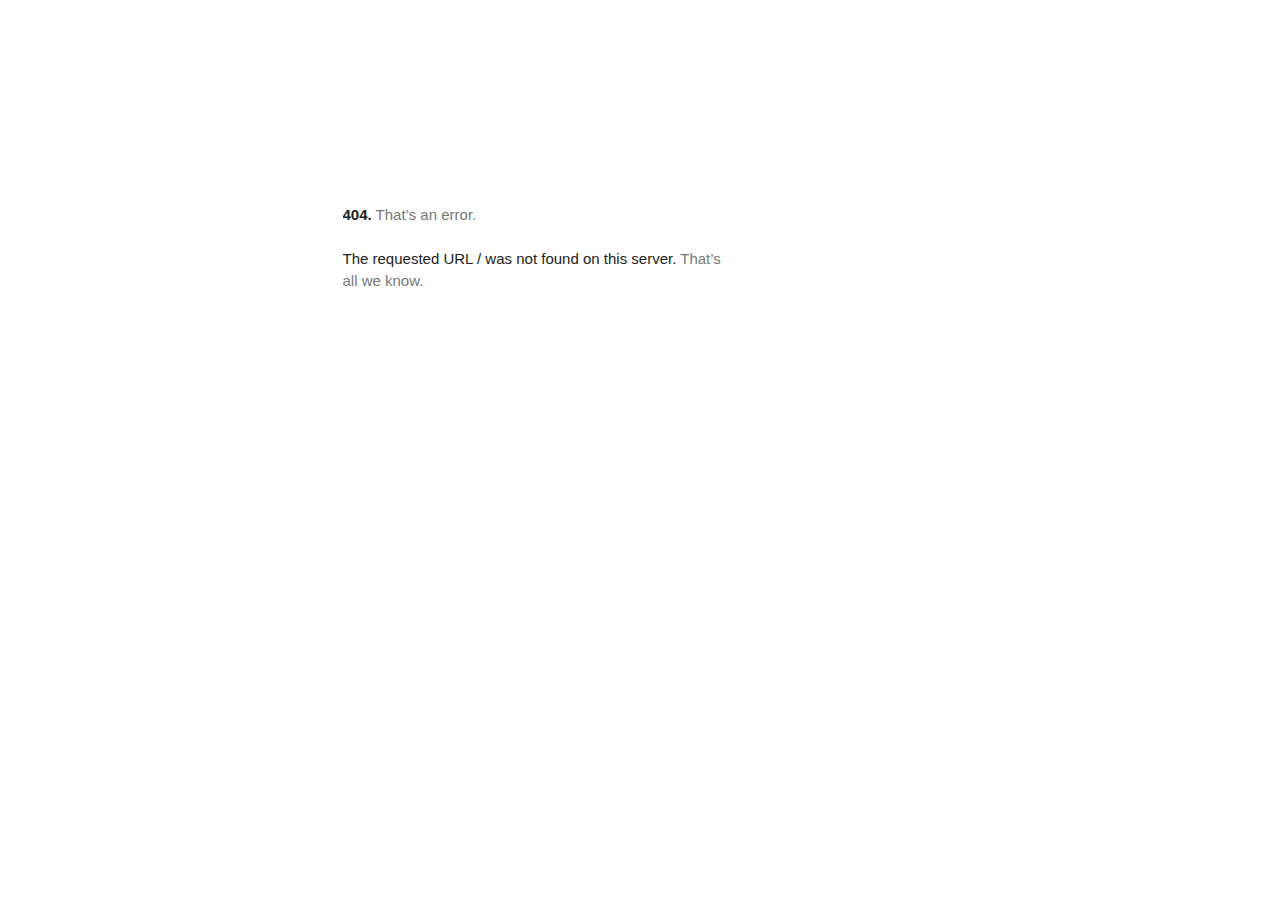
<file: fonts.gstatic.com/index.html>
<!DOCTYPE html>
<html lang=en>
  <meta charset=utf-8>
  <meta name=viewport content="initial-scale=1, minimum-scale=1, width=device-width">
  <title>Error 404 (Not Found)!!1</title>
  <style>
    *{margin:0;padding:0}html,code{font:15px/22px arial,sans-serif}html{background:#fff;color:#222;padding:15px}body{margin:7% auto 0;max-width:390px;min-height:180px;padding:30px 0 15px}* > body{background:url(//www.google.com/images/errors/robot.png) 100% 5px no-repeat;padding-right:205px}p{margin:11px 0 22px;overflow:hidden}ins{color:#777;text-decoration:none}a img{border:0}@media screen and (max-width:772px){body{background:none;margin-top:0;max-width:none;padding-right:0}}#logo{background:url(//www.google.com/images/branding/googlelogo/1x/googlelogo_color_150x54dp.png) no-repeat;margin-left:-5px}@media only screen and (min-resolution:192dpi){#logo{background:url(//www.google.com/images/branding/googlelogo/2x/googlelogo_color_150x54dp.png) no-repeat 0% 0%/100% 100%;-moz-border-image:url(//www.google.com/images/branding/googlelogo/2x/googlelogo_color_150x54dp.png) 0}}@media only screen and (-webkit-min-device-pixel-ratio:2){#logo{background:url(//www.google.com/images/branding/googlelogo/2x/googlelogo_color_150x54dp.png) no-repeat;-webkit-background-size:100% 100%}}#logo{display:inline-block;height:54px;width:150px}
  </style>
  <a href=//www.google.com/><span id=logo aria-label=Google></span></a>
  <p><b>404.</b> <ins>That’s an error.</ins>
  <p>The requested URL <code>/</code> was not found on this server.  <ins>That’s all we know.</ins>
</file>
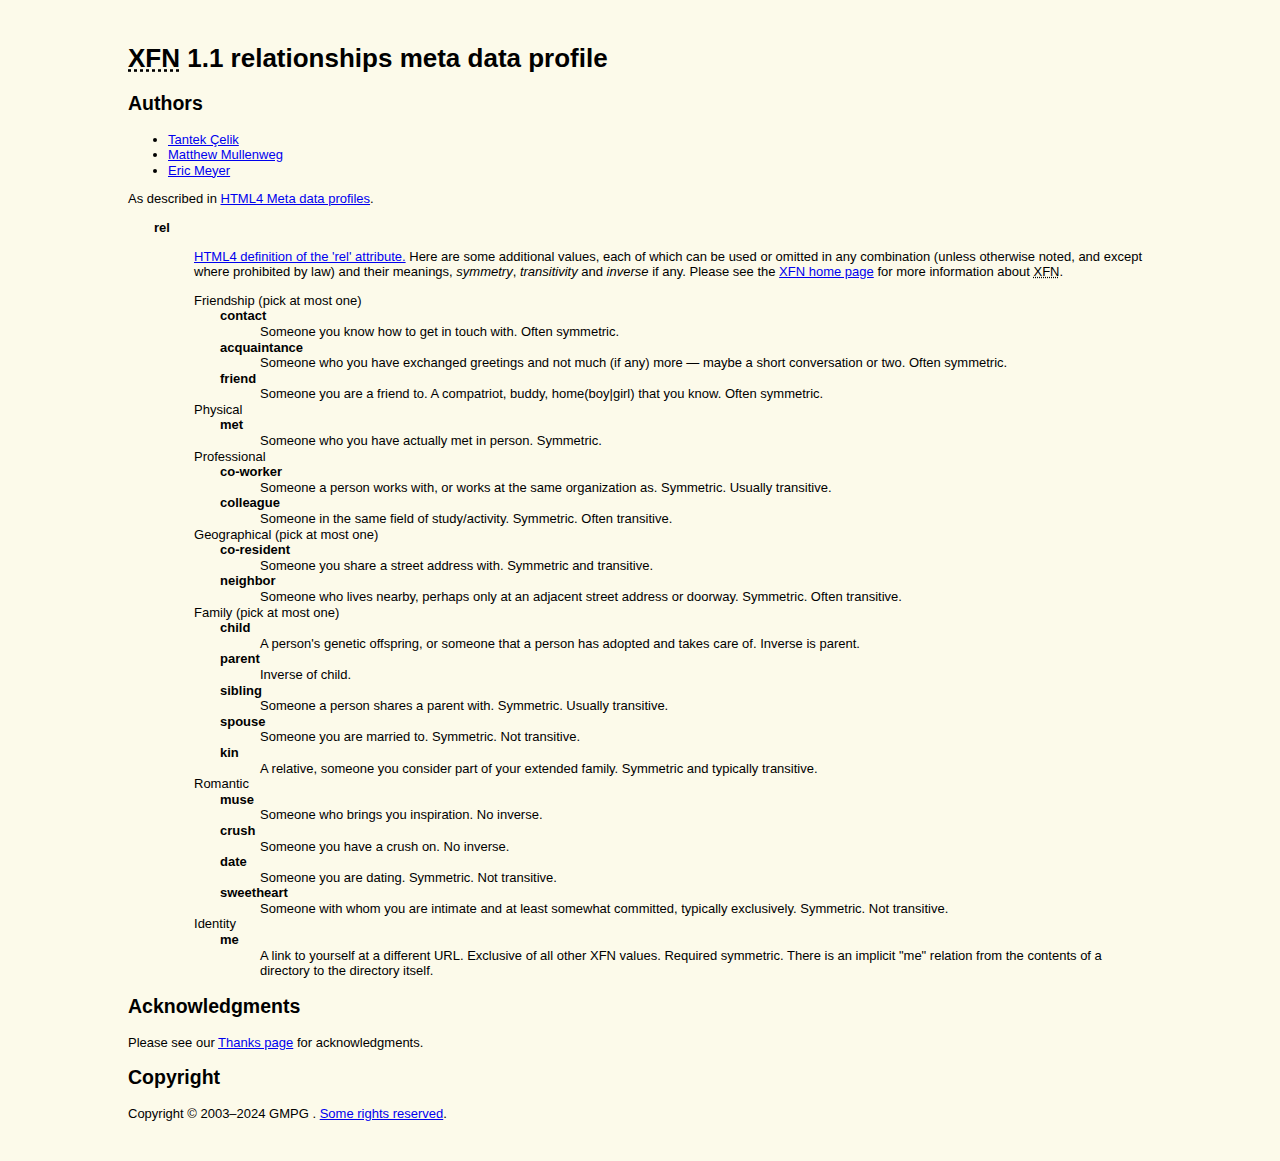
<file: gmpg.org/xfn/11.html>
<!DOCTYPE html PUBLIC "-//W3C//DTD XHTML 1.0 Strict//EN" "http://www.w3.org/TR/xhtml1/DTD/xhtml1-strict.dtd">

<html xmlns="http://www.w3.org/1999/xhtml" xml:lang="en" lang="en">


<!-- Mirrored from gmpg.org/xfn/11 by HTTrack Website Copier/3.x [XR&CO'2014], Mon, 12 Aug 2024 06:50:04 GMT -->
<!-- Added by HTTrack --><meta http-equiv="content-type" content="text/html;charset=UTF-8" /><!-- /Added by HTTrack -->
<head><title>XFN 1.1 profile</title>

<meta http-equiv="Content-Type" content="text/html; charset=iso-8859-1" />

<meta name="author" lang="tr" content="Tantek &Ccedil;elik" />

<meta name="author" content="Matthew Mullenweg" />

<meta name="author" content="Eric Meyer" />

<link type="text/css" href="default.css" rel="alternate stylesheet" title="xfn default.css" />

<style type="text/css">

/*<![CDATA[*/

body { background: #FCFAEA; color: black; font: small/1.2 Verdana, Arial, sans-serif; margin: 0; padding: 2em 10%; }

dl { margin:0 0 0 2em }

dt { font-weight:bold } 

h3 { margin:0; font-weight:normal; font-size:1em } 

h3:first-letter { text-transform:capitalize; }

h2 a { display:block; margin-left:2em }

#warning { border: 1px solid red; background-color: #c33; padding: 1em;}

/*]]>*/

</style>

<link rel="contents" href=".html" title="XFN - XHTML Friends Network" />

<link rel="start" href="intro.html" title="XFN: Introduction and Examples" />

<link rel="help" href="faq.html" title="XFN: FAQ" />

<link rel="copyright" href="#copyright" title="Copyright" />

</head>

<body>

<h1><abbr title="XHTML Friends Network">XFN</abbr> 1.1 relationships meta data profile</h1>

<h2>Authors</h2>

<ul id="authors">

<li><a href="http://tantek.com/">Tantek &Ccedil;elik</a></li>

<li><a href="http://photomatt.net/">Matthew Mullenweg</a></li>

<li><a href="http://meyerweb.com/">Eric Meyer</a></li>

</ul>

<p>As described in <a href="http://www.w3.org/TR/html401/struct/global.html#h-7.4.4.3">HTML4 Meta data profiles</a>.</p>

<dl class="profile">

 <dt id="rel">rel</dt>

 <dd><p><a rel="help" href="http://www.w3.org/TR/html401/struct/links.html#adef-rel">HTML4 definition of the 'rel' attribute.</a>  Here are some additional values, each of which can be used or omitted in any combination (unless otherwise noted, and except where prohibited by law) and their meanings, <dfn title="A symmetric relationship 'rel' is one where 'A rel B' implies 'B rel A' and vice versa.">symmetry</dfn>, <dfn title="A transitive relationship 'rel' is one where 'A rel B' and 'B rel C' implies 'A rel C'">transitivity</dfn> and <dfn title="A relationship 'rel' has an inverse 'inv' when 'A rel B' implies 'B inv A'.  A symmetrical relationship is its own inverse.">inverse</dfn> if any.   Please see the <a href=".html">XFN home page</a> for more information about <abbr title="XHTML Friends Network">XFN</abbr>.</p>

    <div><h3>friendship (pick at most one)</h3>

     <dl>

    <dt id="contact">contact</dt>

	<dd>Someone you know how to get in touch with. Often symmetric.</dd>

     <dt id="acquaintance">acquaintance</dt>

         <dd>Someone who you have exchanged greetings and not much (if any) more &mdash; maybe a short conversation or two. Often symmetric.</dd>

         <dt id="friend">friend</dt>

     	 <dd>Someone you are a friend to. A compatriot, buddy, home(boy|girl) that you know. Often symmetric.</dd>

     </dl>

    </div>

    <div><h3>physical</h3>

     <dl>

     <dt id="met">met</dt>

     	<dd>Someone who you have actually met in person. Symmetric.</dd>

     </dl>

    </div>

    <div><h3>professional</h3>

     <dl>

     <dt id="co-worker">co-worker</dt>

     	 <dd>Someone a person works with, or works at the same organization as. Symmetric.  Usually transitive.</dd>

         <dt id="colleague">colleague</dt>

         <dd>Someone in the same field of study/activity. Symmetric. Often transitive.</dd>

     </dl>

    </div>

    <div><h3>geographical (pick at most one)</h3>

     <dl> 

	 <dt id="co-resident">co-resident</dt>

	 	 <dd>Someone you share a street address with.  Symmetric and transitive.</dd>

	 <dt id="neighbor">neighbor</dt>

	     <dd>Someone who lives nearby, perhaps only at an adjacent street address or doorway.  Symmetric. Often transitive.</dd>

	 </dl>

	</div>

	<div><h3>family (pick at most one)</h3>

	 <dl>

     <dt id="child">child</dt>

     	 <dd>A person's genetic offspring, or someone that a person has adopted and takes care of. Inverse is parent.</dd>

     <dt id="parent">parent</dt>

     	 <dd>Inverse of child.</dd>

     <dt id="sibling">sibling</dt>

     	 <dd>Someone a person shares a parent with.  Symmetric. Usually transitive.</dd>

         <dt id="spouse">spouse</dt>

         <dd>Someone you are married to. Symmetric. Not transitive.</dd>

         <dt id="kin">kin</dt>

         <dd>A relative, someone you consider part of your extended family. Symmetric and typically transitive.</dd>	

     </dl>

    </div>

    <div><h3>romantic</h3>

     <dl>

     <dt id="muse">muse</dt>

     	 <dd>Someone who brings you inspiration. No inverse.</dd>

	 <dt id="crush">crush</dt>

         <dd>Someone you have a crush on. No inverse.</dd>

     <dt id="date">date</dt>

         <dd>Someone you are dating. Symmetric. Not transitive.</dd>

     <dt id="sweetheart">sweetheart</dt>

         <dd>Someone with whom you are intimate and at least somewhat committed, typically exclusively. Symmetric. Not transitive.</dd>

     </dl>

    </div>

	<div><h3>identity</h3>

     <dl>

    <dt id="me">me</dt>

	<dd>A link to yourself at a different URL. Exclusive of all other XFN values. Required symmetric. There is an implicit "me" relation from the contents of a directory to the directory itself.</dd>

     </dl>

    </div>

 </dd>

</dl>

<h2>Acknowledgments</h2>

<p>Please see our <a href="https://gmpg.org/xfn/thanks">Thanks page</a> for acknowledgments.

</p>



<h2>Copyright</h2>

<p id="copyright">Copyright &copy; 2003&#8211;2024  GMPG <a href="#authors"></a>. <a rel="license" href="http://creativecommons.org/licenses/by-nd/2.0/">Some rights reserved</a>.</p>

</body>


<!-- Mirrored from gmpg.org/xfn/11 by HTTrack Website Copier/3.x [XR&CO'2014], Mon, 12 Aug 2024 06:50:07 GMT -->
</html>
</file>
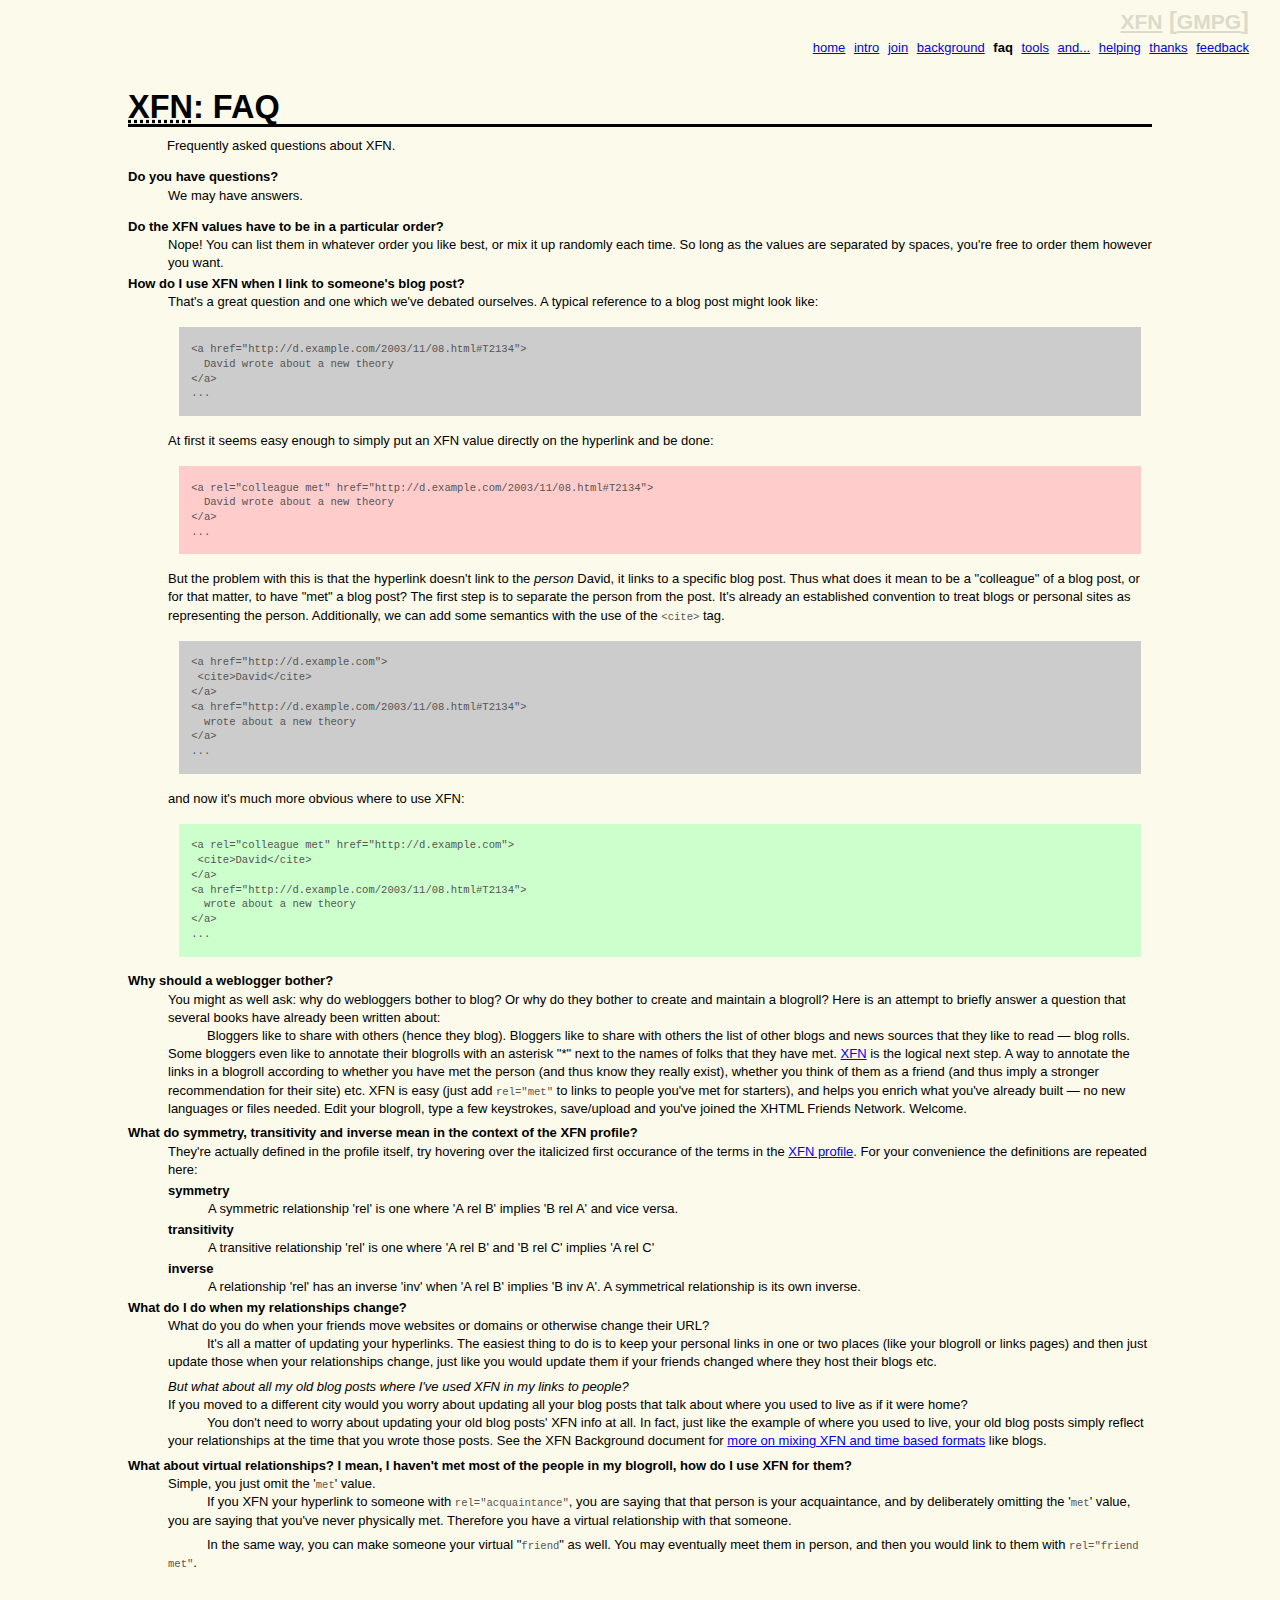
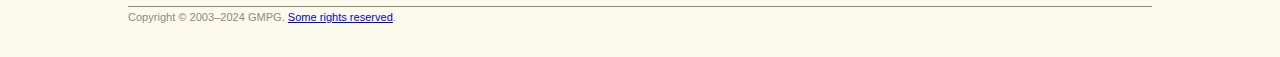
<file: gmpg.org/xfn/faq.html>
<!DOCTYPE html PUBLIC "-//W3C//DTD XHTML 1.0 Strict//EN" "http://www.w3.org/TR/xhtml1/DTD/xhtml1-strict.dtd">
<html xmlns="http://www.w3.org/1999/xhtml">
<head>
<title>XFN: Frequently Asked Questions </title>
<meta http-equiv="Content-Type" content="text/html; charset=utf-8" />
<link type="text/css" href="default.css" rel="stylesheet" />
<style type="text/css">
/*<![CDATA[*/
/*]]>*/
</style>
<link rel="start" href="intro" title="XFN: Introduction and Examples" />
<link rel="glossary" href="11" title="XFN profile" />
<link rel="help" href="faq" title="XFN: FAQ" />
<link rel="copyright" href="#copyright" title="Copyright" />
</head>
<body>
<ul id="menu">
	<li><a href="../xfn/">Home</a></li>
	<li><a href="intro">Intro</a></li>
	<li><a href="join">Join</a></li>
	<li><a href="background">Background</a></li>
	<li><a id="current" >FAQ</a></li>
	<li><a href="tools">Tools</a></li>
	<li><a href="and/">And...</a></li>
	<li><a href="helping">Helping</a></li>
	<li><a href="thanks">Thanks</a></li>
	<li><a href="feedback">Feedback</a></li>
</ul>
<h1><abbr title="XHTML Friends Network">XFN</abbr>: FAQ</h1>
<p>Frequently asked questions about XFN.
</p>

<dl>
<dt>Do you have questions?</dt>
 <dd>We may have answers.</dd>
</dl>

<dl>
 <dt id="isthereanorder">Do the XFN values have to be in a particular order?</dt>
 <dd>Nope!  You can list them in whatever order you like best, or mix it up randomly each time.  So long as the values are separated by spaces, you're free to order them however you want.</dd>
 <dt id="whenlinkingtoapost">How do I use XFN when I link to someone's blog post?</dt>
 <dd>That's a great question and one which we've debated ourselves.  
 A typical reference to a blog post might look like:
 <pre style="background:#CCC"><code>
  &lt;a href="http://d.example.com/2003/11/08.html#T2134"&gt;
    David wrote about a new theory
  &lt;/a&gt; 
  ...
 </code></pre>
 At first it seems easy enough to simply put an XFN value directly on the hyperlink and be done:
 <pre style="background:#FCC"><code>
  &lt;a rel="colleague met" href="http://d.example.com/2003/11/08.html#T2134"&gt;
    David wrote about a new theory
  &lt;/a&gt; 
  ...
 </code></pre>
 But the problem with this is that the hyperlink doesn't link to the <em>person</em> David,
 it links to a specific blog post.  Thus what does it mean to be a "colleague" of a blog post,
 or for that matter, to have "met" a blog post?  The first step is to separate the person
 from the post.  It's already an established convention to treat blogs or personal sites as representing the person.
 Additionally, we can add some semantics with the use of the <code>&lt;cite&gt;</code> tag.
 <pre style="background:#CCC"><code>
  &lt;a href="http://d.example.com"&gt;
   &lt;cite&gt;David&lt;/cite&gt;
  &lt;/a&gt;
  &lt;a href="http://d.example.com/2003/11/08.html#T2134"&gt;
    wrote about a new theory
  &lt;/a&gt; 
  ...
 </code></pre>
 and now it's much more obvious where to use XFN:
 <pre style="background:#CFC"><code>
  &lt;a rel="colleague met" href="http://d.example.com"&gt;
   &lt;cite&gt;David&lt;/cite&gt;
  &lt;/a&gt;
  &lt;a href="http://d.example.com/2003/11/08.html#T2134"&gt;
    wrote about a new theory
  &lt;/a&gt; 
  ...
 </code></pre>
 </dd>
 <dt id="why">Why should a weblogger bother?</dt>
 <dd>You might as well ask: why do webloggers bother to blog?  Or why do they bother to create and maintain a blogroll?  Here is an attempt to briefly answer a question that several books have already been written about:
<p>
Bloggers like to share with others (hence they blog).  Bloggers like to share with others the list of other blogs and news sources that they like to read &mdash; blog rolls.  Some bloggers even like to annotate their blogrolls with an asterisk "*" next to the names of folks that they have met.  <a href=".">XFN</a> is the logical next step.  A way to annotate the links in a blogroll according to whether you have met the person (and thus know they really exist), whether you think of them as a friend (and thus imply a stronger recommendation for their site) etc.  XFN is easy (just add <code>rel="met"</code> to links to people you've met for starters), and helps you enrich what you've already built &mdash; no new languages or files needed.  Edit your blogroll, type a few keystrokes, save/upload and you've joined the XHTML Friends Network.  Welcome.
</p>
 </dd>
 <dt id="moredefs">What do symmetry, transitivity and inverse mean in the context of the XFN profile?</dt>
 <dd>They're actually defined in the profile itself, try hovering over the italicized first occurance of the terms in the <a href="11">XFN profile</a>.  For your convenience the definitions are repeated here:
  <dl><dt>symmetry</dt>
  	  <dd>A symmetric relationship 'rel' is one where 'A rel B' implies 'B rel A' and vice versa.</dd>
	  <dt>transitivity</dt>
	  <dd>A transitive relationship 'rel' is one where 'A rel B' and 'B rel C' implies 'A rel C'</dd>
	  <dt>inverse</dt>
	  <dd>A relationship 'rel' has an inverse 'inv' when 'A rel B' implies 'B inv A'.  A symmetrical relationship is its own inverse.</dd>
  </dl>
 </dd>
 <dt id="change">What do I do when my relationships change?</dt>
 <dd>
 What do you do when your friends move websites or domains or otherwise change their URL?
 <p>
 It's all a matter of updating your hyperlinks.  The easiest thing to do is to keep your personal links in one or two places (like your blogroll or links pages) and then just update those when your relationships change, just like you would update them if your friends changed where they host their blogs etc.
</p>
 <em style="display:block">But what about all my old blog posts where I've used XFN in my links to people?</em>
 If you moved to a different city would you worry about updating all your blog posts that talk about where you used to live as if it were home?
 <p>
 You don't need to worry about updating your old blog posts' XFN info at all.  In fact, just like the example of where you used to live, your old blog posts simply reflect your relationships at the time that you wrote those posts.  See the XFN Background document for <a href="http://gmpg.org/xfn/background#timeless">more on mixing XFN and time based formats</a> like blogs.
 </p>
 </dd>
 <dt>What about virtual relationships? I mean, I haven't met most of the people in my blogroll, how do I use XFN for them?</dt>
 <dd>
 Simple, you just omit the '<code>met</code>' value.
 <p>
 If you XFN your hyperlink to someone with <code>rel="acquaintance"</code>, you are saying that that person is your acquaintance, and by deliberately omitting the '<code>met</code>' value, you are saying that you've never physically met. Therefore you have a virtual relationship with that someone. 
 </p>
 <p>
In the same way, you can make someone your virtual "<code>friend</code>" as well. You may eventually meet them in person, and then you would link to them with <code>rel="friend met"</code>.
 </p>
 </dd>
</dl>


<div id="trail">
<a href="index">XFN</a> [<a href="../">GMPG</a>]
</div>

<div id="footer"><p id="copyright">
Copyright &copy; 2003&#8211;2024 GMPG.  <a rel="license" href="http://creativecommons.org/licenses/by-nd/2.0/">Some rights reserved</a>.</p>
</div>

</body>
</html>
</file>
<file: gmpg.org/xfn/default.css>
body {background: #FCFAEA; color: black; position: relative;
  margin: 0; padding: 2em 10%; font: small Verdana, Arial, sans-serif; line-height: 1.4;}
p {margin: 0 0 0.5em;  text-indent: 3em;}
p#copyright { text-indent: 0 }
sup {vertical-align: 0.4em; font-size: 75%;}
pre {margin: 1.5em 1em;}
pre, code {font-size: 1em; color: #555; text-indent:0}
code strong, .egcodestrong { color:green; font-family:inherit }
code.eg { display:block; padding:.5em 1em; margin:.5em 1em; background:#fff; border:1px solid silver; white-space:pre}
h1 {margin: 2em 0 0.33em; border-bottom: 3px solid black; font-size: 250%; line-height: 1em;}
h2 {margin: 2em 0 0.75em; border-bottom: 3px double gray; font-size: 150%; line-height: 0.9em;}
h3 {margin: 1.5em 0 0.5em; border-bottom: 1px solid #000; font-size: 125%; line-height: 0.9em;}
h2 :link,h2 :visited,h3 :link,h3 :visited { text-decoration:none }
dt {font-weight: bold; margin-top:.2em}

#authlist {list-style: none; margin: 0; padding: 0; text-align: right;}
li {margin-top: 0.5em; padding:0}
.set li { margin-top:0 }

#fnotes {margin: 5em 0 0; padding: 0.5em 0 0; width: 10%; border-top: 1px solid; font-size: 90%;}
#fnotes li {width: 1000%; list-style: none;}

#trail {position: absolute; top: 0; right: 1em; width: 10em; padding: 0.33em;
  font: bold 180% Arial, sans-serif; text-align: right; color: #DCDACA;}
#trail a {color: #DCDACA; font-size: 90%;}

#footer {margin-top: 3em; padding-top: 0.33em; border-top: 1px solid; color: #8C8A7A; font-size: 85%;}

blockquote {background: #DCDACA; 
  padding: 1em 2em; margin: 2em 1em 1em; border: 1px solid gray;
  font: 1em Georgia, "New Century Schoolbook", "Times New Roman", Times, TimesNR, serif;}
blockquote p {margin: 0;}
blockquote cite { display:block; padding:0; margin-top:1em; text-align: right;}
img { border: none; }
#menu { margin: 0; padding: 0; position: absolute; right: 2em; top: 3em; }
#menu li { display: inline; text-transform: lowercase; list-style: none;}
#menu a { padding-right: 5px; }
#current { font-weight: bold; }
</file>
